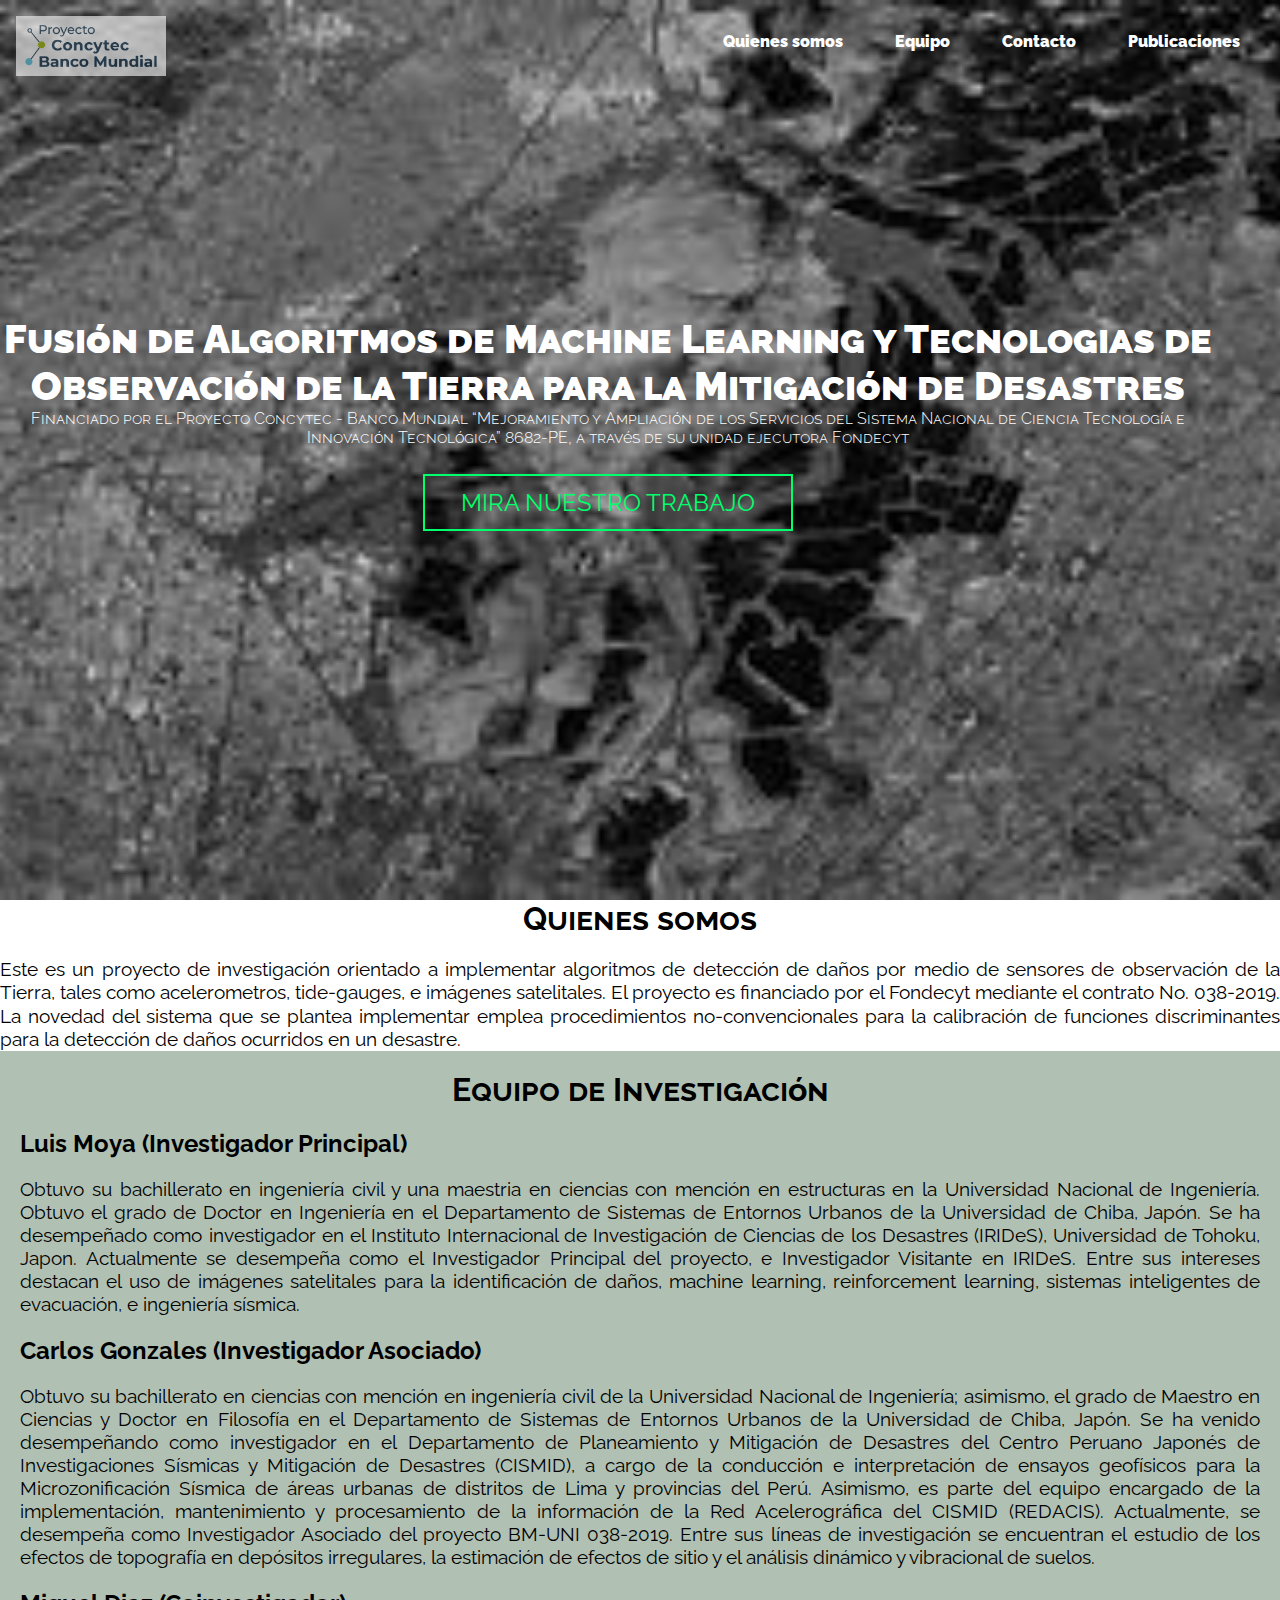
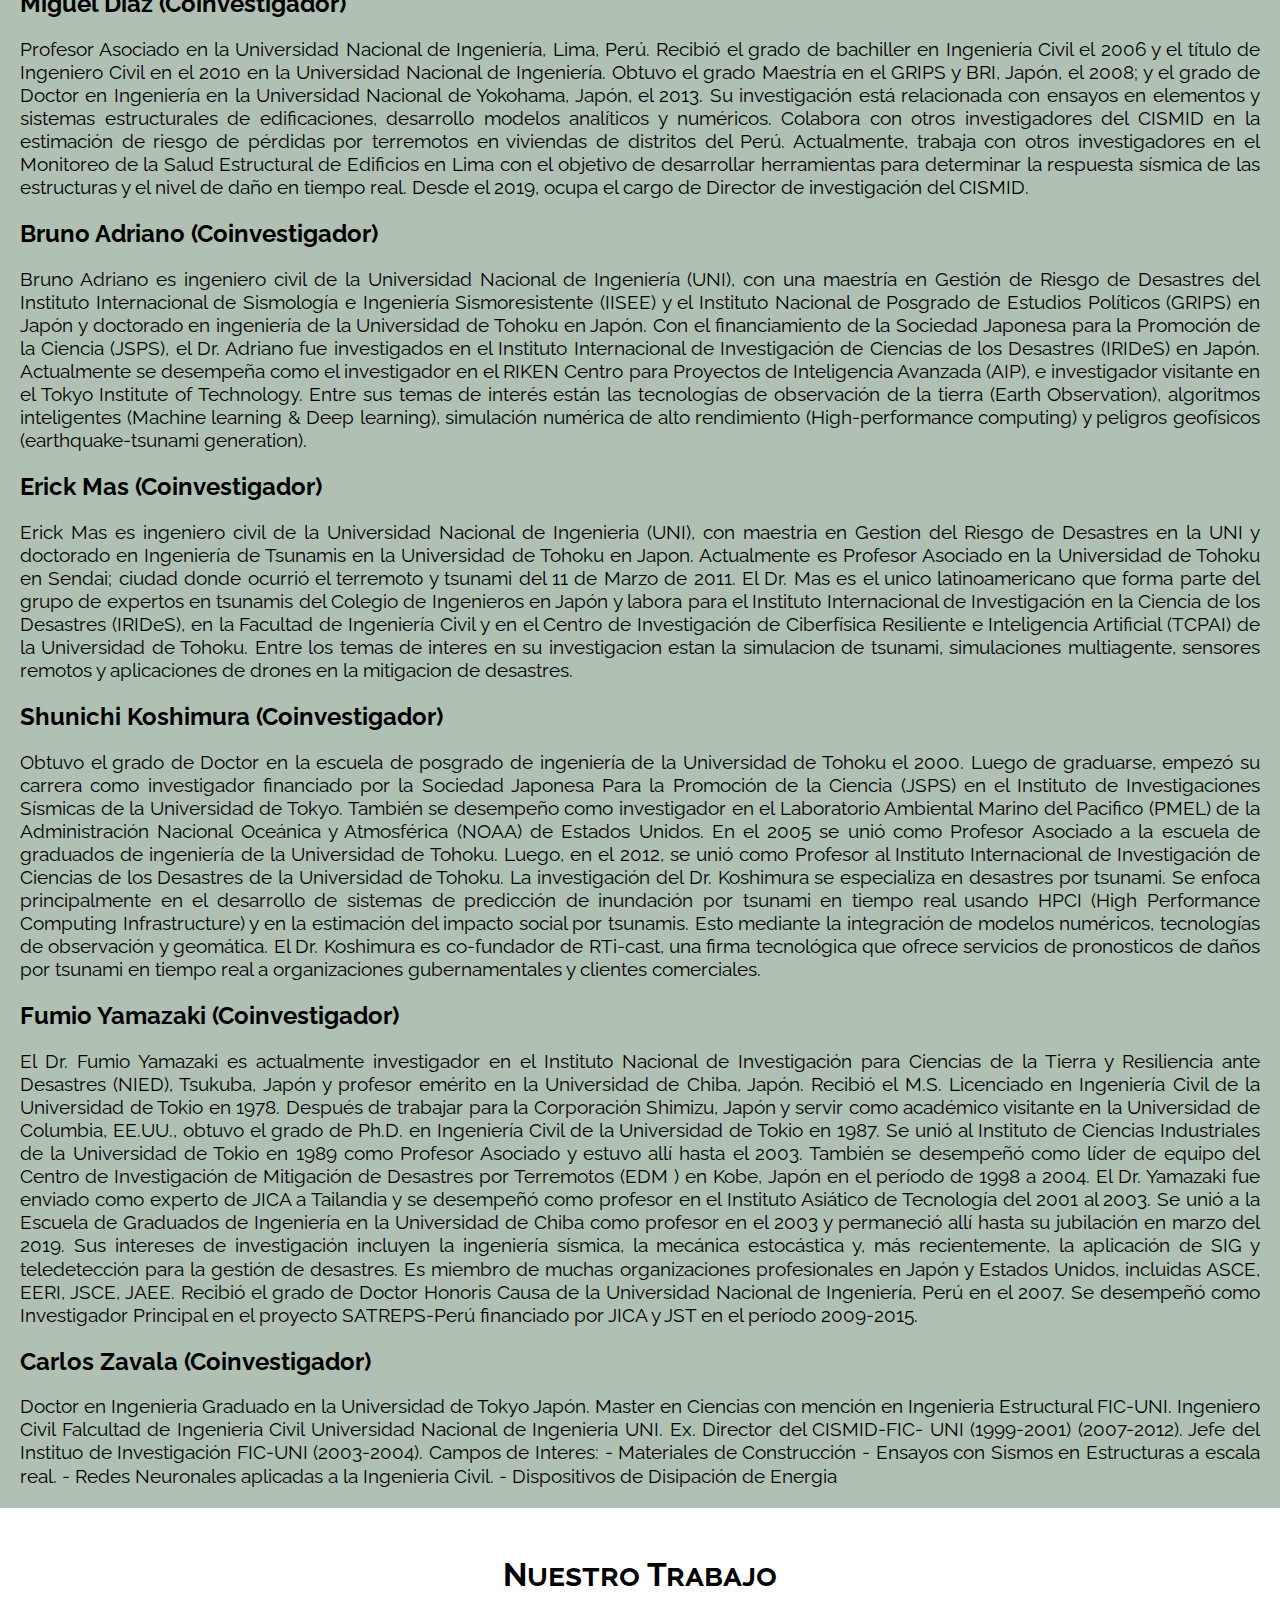
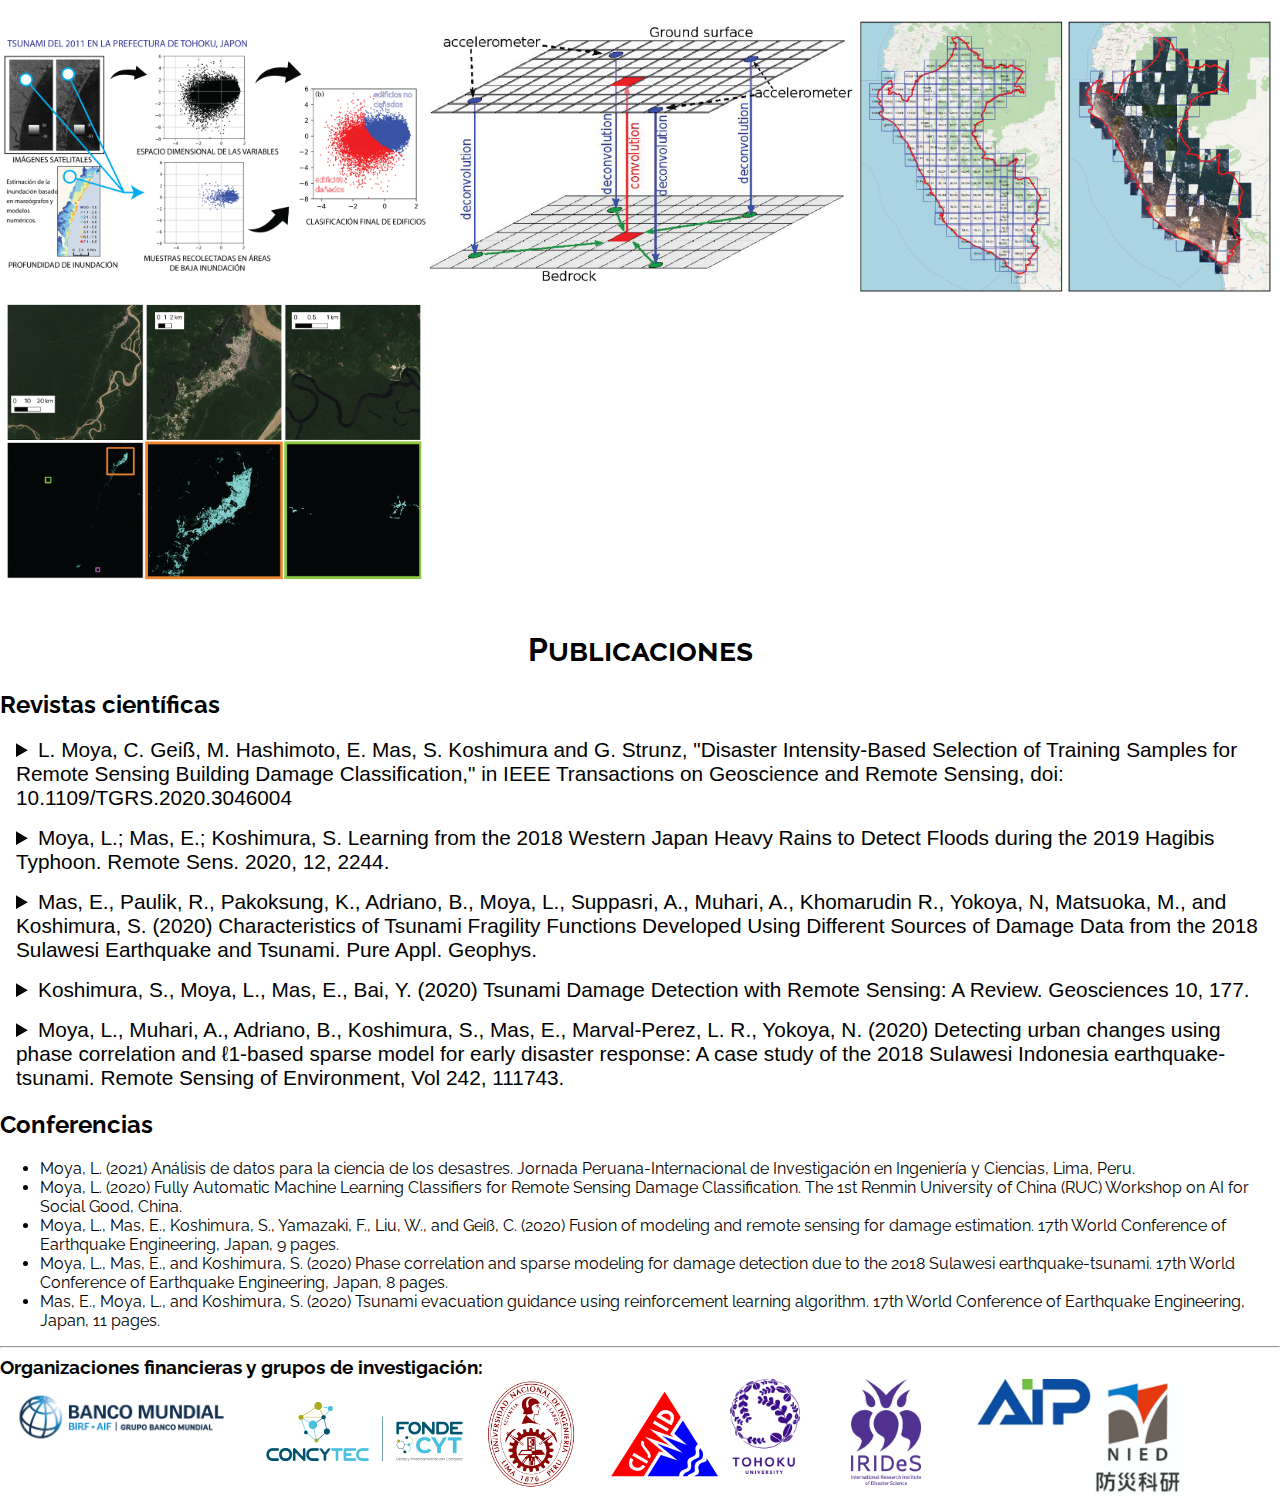
<file: index.html>
<!DOCTYPE html>
<html>
<head>
 <meta charset="UTF-8">
 <meta name="viewport" content="width=device-width, initial-scale=1">
 <title>FBM038-2019</title>
 <link rel="icon" type="image/png" href="img/LogoUNI.png"/>
<link href="css/styles.css" rel="stylesheet" type="text/css">

<style>
h1 {
  text-align: center;
}
</style>


</head>


<body>

<header>
<img src="img/Lettering-PROYECTO.png" alt="Creative inc. Logo" class= "logo" width="150" height="auto">
<!--  <h1> Luis Moya  </h1> -->
<nav>
	<ul>
		<li><a href="#about">Quienes somos</a> </li>
		<li><a href="#team">Equipo</a> </li>
		<li><a href="">Contacto</a> </li>
		<li><a href="#publicaciones">Publicaciones</a></li>
	</ul>
</nav>
</header>

<section class="home-hero">
	<div class="container"; align="center">
<h1 class="title">Fusión de Algoritmos de Machine Learning y Tecnologias de Observación de la Tierra para la Mitigación de Desastres<span>Financiado por el Proyecto
Concytec - Banco Mundial “Mejoramiento y Ampliación de los
Servicios del Sistema Nacional de Ciencia Tecnología e Innovación
Tecnológica” 8682-PE, a través de su unidad ejecutora Fondecyt<span></h1>
<a href="#work" class="button button-accent">Mira nuestro trabajo</a>
	</div>
</section>

<!-- 
<div class="container">
<section class="home-about">
	<div class="home-about-textbox" id="about">
		<h1>Quienes somos </h1>
		<p> Este es un proyecto de investigación orientado a implementar algoritmos de detección de daños por medio de sensores de observación de la Tierra, tales como acelerometros, tide-gauges, e imágenes satelitales. El proyecto es financiado por el Fondecyt mediante el contrato No. 038-2019.</p>
		<p>La novedad del sistema que se plantea implementar emplea procedimientos no-convencionales para la calibración de funciones discriminantes para la detección de daños ocurridos en un desastre.</p>
	</div>
	
</section>
</div>
 -->

<section>
<h1>Quienes somos</h1>
<p>Este es un proyecto de investigación orientado a implementar algoritmos de detección de daños por medio de sensores de observación de la Tierra, tales como acelerometros, tide-gauges, e imágenes satelitales. El proyecto es financiado por el Fondecyt mediante el contrato No. 038-2019. La novedad del sistema que se plantea implementar emplea procedimientos no-convencionales para la calibración de funciones discriminantes para la detección de daños ocurridos en un desastre.</p>
</section>


<div class="team" id="team">
<section>
<h1> Equipo de Investigación </h1>
<h2>Luis Moya (Investigador Principal)</h2>
<p>Obtuvo su bachillerato en ingeniería civil y una maestria en ciencias con mención en estructuras en la Universidad Nacional de Ingeniería. Obtuvo el grado de Doctor en Ingeniería en el Departamento de Sistemas de Entornos Urbanos de la Universidad de Chiba, Japón. Se ha desempeñado como investigador en el Instituto Internacional de Investigación de Ciencias de los Desastres (IRIDeS), Universidad de Tohoku, Japon. Actualmente se desempeña como el Investigador Principal del proyecto, e Investigador Visitante en IRIDeS. Entre sus intereses destacan el uso de imágenes satelitales para la identificación de daños, machine learning, reinforcement learning, sistemas inteligentes de evacuación, e ingeniería sísmica.</p>

<h2>Carlos Gonzales (Investigador Asociado)</h2>
<p>Obtuvo su bachillerato en ciencias con mención en ingeniería civil de la Universidad Nacional de Ingeniería; asimismo, el grado de Maestro en Ciencias y Doctor en Filosofía en el Departamento de Sistemas de Entornos Urbanos de la Universidad de Chiba, Japón. Se ha venido desempeñando como investigador en el Departamento de Planeamiento y Mitigación de Desastres del Centro Peruano Japonés de Investigaciones Sísmicas y Mitigación de Desastres (CISMID), a cargo de la conducción e interpretación de ensayos geofísicos para la Microzonificación Sísmica de áreas urbanas de distritos de Lima y provincias del Perú. Asimismo, es parte del equipo encargado de la implementación, mantenimiento y procesamiento de la información de la Red Acelerográfica del CISMID (REDACIS). Actualmente, se desempeña como Investigador Asociado del proyecto BM-UNI 038-2019. Entre sus líneas de investigación se encuentran el estudio de los efectos de topografía en depósitos irregulares, la estimación de efectos de sitio y el análisis dinámico y vibracional de suelos. </p>

<h2>Miguel Diaz (Coinvestigador)</h2>
<p>Profesor Asociado en la Universidad Nacional de Ingeniería, Lima, Perú. Recibió el grado de bachiller en Ingeniería Civil el 2006 y el título de Ingeniero Civil en el 2010 en la Universidad Nacional de Ingeniería. Obtuvo el grado Maestría en el GRIPS y BRI, Japón, el 2008; y el grado de Doctor en Ingeniería en la Universidad Nacional de Yokohama, Japón, el 2013. Su investigación está relacionada con ensayos en elementos y sistemas estructurales de edificaciones, desarrollo modelos analíticos y numéricos. Colabora con otros investigadores del CISMID en la estimación de riesgo de pérdidas por terremotos en viviendas de distritos del Perú. Actualmente, trabaja con otros investigadores en el Monitoreo de la Salud Estructural de Edificios en Lima con el objetivo de desarrollar herramientas para determinar la respuesta sísmica de las estructuras y el nivel de daño en tiempo real. Desde el 2019, ocupa el cargo de Director de investigación del CISMID.</p>

<h2>Bruno Adriano (Coinvestigador)</h2>
<p>Bruno Adriano es ingeniero civil de la Universidad Nacional de Ingeniería (UNI), con una maestría en Gestión de Riesgo de Desastres del Instituto Internacional de Sismología e Ingeniería Sismoresistente (IISEE) y el Instituto Nacional de Posgrado de Estudios Políticos (GRIPS) en Japón y doctorado en ingeniería de la Universidad de Tohoku en Japón. Con el financiamiento de la Sociedad Japonesa para la Promoción de la Ciencia (JSPS), el Dr. Adriano fue investigados en el Instituto Internacional de Investigación de Ciencias de los Desastres (IRIDeS) en Japón. Actualmente se desempeña como el investigador en el RIKEN Centro para Proyectos de Inteligencia Avanzada (AIP), e investigador visitante en el Tokyo Institute of Technology. Entre sus temas de interés están las tecnologías de observación de la tierra (Earth Observation), algoritmos inteligentes (Machine learning & Deep learning), simulación numérica de alto rendimiento (High-performance computing) y peligros geofísicos (earthquake-tsunami generation).</p>

<h2>Erick Mas (Coinvestigador)</h2>
<p>Erick Mas es ingeniero civil de la Universidad Nacional de Ingenieria (UNI), con maestria en Gestion del Riesgo de Desastres en la UNI y doctorado en Ingeniería de Tsunamis en la Universidad de Tohoku en Japon.
Actualmente es Profesor Asociado en la Universidad de Tohoku en Sendai; ciudad donde ocurrió el terremoto y tsunami del 11 de Marzo de 2011.
El Dr. Mas es el unico latinoamericano que forma parte del grupo de expertos en tsunamis del Colegio de Ingenieros en Japón y labora para el 
Instituto Internacional de Investigación en la Ciencia de los Desastres (IRIDeS), en la Facultad de Ingeniería Civil y en el Centro de Investigación de Ciberfísica Resiliente e Inteligencia Artificial (TCPAI) de la Universidad de Tohoku. Entre los temas de interes en su investigacion estan la simulacion de tsunami, simulaciones multiagente, sensores remotos y aplicaciones de drones en la mitigacion de desastres.</p>

<h2>Shunichi Koshimura (Coinvestigador)</h2>
<p>Obtuvo el grado de Doctor en la escuela de posgrado de ingeniería de la Universidad de Tohoku el 2000. Luego de graduarse, empezó su carrera como investigador financiado por la Sociedad Japonesa Para la Promoción de la Ciencia (JSPS) en el Instituto de Investigaciones Sísmicas de la Universidad de Tokyo. También se desempeño como investigador en el Laboratorio Ambiental Marino del Pacifico (PMEL) de la Administración Nacional Oceánica y Atmosférica (NOAA) de Estados Unidos. En el 2005 se unió como Profesor Asociado a la escuela de graduados de ingeniería de la Universidad de Tohoku. Luego, en el 2012, se unió como Profesor al Instituto Internacional de Investigación de Ciencias de los Desastres de la Universidad de Tohoku. La investigación del Dr. Koshimura se especializa en desastres por tsunami. Se enfoca principalmente en el desarrollo de sistemas de predicción de inundación por tsunami en tiempo real usando HPCI (High Performance Computing Infrastructure) y en la estimación del impacto social por tsunamis. Esto mediante la integración de modelos numéricos, tecnologías de observación y geomática. El Dr. Koshimura es co-fundador de RTi-cast, una firma tecnológica que ofrece servicios de pronosticos de daños por tsunami en tiempo real a organizaciones gubernamentales y clientes comerciales. </p>

<h2>Fumio Yamazaki (Coinvestigador)</h2>
<p>El Dr. Fumio Yamazaki es actualmente investigador en el Instituto Nacional de Investigación para Ciencias de la Tierra y Resiliencia ante Desastres (NIED), Tsukuba, Japón y profesor emérito en la Universidad de Chiba, Japón. 
Recibió el M.S. Licenciado en Ingeniería Civil de la Universidad de Tokio en 1978. 
Después de trabajar para la Corporación Shimizu, Japón y servir como académico visitante en la Universidad de Columbia, EE.UU., obtuvo el grado de Ph.D. en Ingeniería Civil de la Universidad de Tokio en 1987. 
Se unió al Instituto de Ciencias Industriales de la Universidad de Tokio en 1989 como Profesor Asociado y estuvo allí hasta el 2003. 
También se desempeñó como líder de equipo del Centro de Investigación de Mitigación de Desastres por Terremotos (EDM ) en Kobe, Japón en el período de 1998 a 2004. 
El Dr. Yamazaki fue enviado como experto de JICA a Tailandia y se desempeñó como profesor en el Instituto Asiático de Tecnología del 2001 al 2003. 
Se unió a la Escuela de Graduados de Ingeniería en la Universidad de Chiba como profesor en el 2003 y permaneció allí hasta su jubilación en marzo del 2019. 
Sus intereses de investigación incluyen la ingeniería sísmica, la mecánica estocástica y, más recientemente, la aplicación de SIG y teledetección para la gestión de desastres. 
Es miembro de muchas organizaciones profesionales en Japón y Estados Unidos, incluidas ASCE, EERI, JSCE, JAEE. 
Recibió el grado de Doctor Honoris Causa de la Universidad Nacional de Ingeniería, Perú en el 2007. 
Se desempeñó como Investigador Principal en el proyecto SATREPS-Perú financiado por JICA y JST en el período 2009-2015. 
</p>

<h2>Carlos Zavala (Coinvestigador)</h2>
<p>Doctor en Ingenieria Graduado en la Universidad de Tokyo Japón. Master en Ciencias con mención en Ingenieria Estructural FIC-UNI. Ingeniero Civil Falcultad de Ingenieria Civil Universidad Nacional de Ingenieria UNI. Ex. Director del CISMID-FIC- UNI (1999-2001) (2007-2012). Jefe del Instituo de Investigación FIC-UNI (2003-2004). Campos de Interes: - Materiales de Construcción - Ensayos con Sismos en Estructuras a escala real. - Redes Neuronales aplicadas a la Ingenieria Civil. - Dispositivos de Disipación de Energia</p>
</section>
</div>

<section class="portfolio" id="work">
<h1>Nuestro Trabajo</h1>
<!--Portfolio item 5 -->
<figure class="port-item">
	<img src="pages/img/IEEE_scheme.png" alt="portfolio-item">
	<figcaption class="port-desc">
	<p>Nueva metodología para la detección de viviendas dañadas</p>
	<a href="pages/IEEE_Moya_2021.html" target="_blank" class="button button-accent button-small">Detalles</a>
	</figcaption>
</figure>

<!--Portfolio item 1 -->
<figure class="port-item">
	<img src="img/StrongMotionInterpolation2.png" alt="portfolio-item">
	<figcaption class="port-desc">
	<p>Mapa de Intensidades Sísmicas</p>
	<a href="pages/Interpolation.html" class="button button-accent button-small">Detalles</a>
	</figcaption>
</figure>

<!--Portfolio item 2 -->
<figure class="port-item">
	<img src="img/Tiles5.png" alt="portfolio-item">
	<figcaption class="port-desc">
	<p>Imágenes Satelitales</p>
	<a href="pages/SatImages.html" class="button button-accent button-small">Detalles</a>
	</figcaption>
</figure>

<!--Portfolio item 3 -->
<figure class="port-item">
	<img src="img/LCLU2.png" alt="portfolio-item">
	<figcaption class="port-desc">
	<p>Detección de edificaciones</p>
	<a href="pages/LandCover.html" class="button button-accent button-small">Detalles</a>
	</figcaption>
</figure>

<!--Portfolio item 4 -->
<!--
<figure class="port-item">
	<img src="img/FlowchartProject.png" alt="portfolio-item">
	<figcaption class="port-desc">
	<p>Project title</p>
	<a href="" class="button button-accent button-small">Detalles </a>
	</figcaption>
</figure>
-->

</section>

<section id="publicaciones">
<h1>Publicaciones</h1>
<h2>Revistas científicas</h2>

<details>
<summary>L. Moya, C. Geiß, M. Hashimoto, E. Mas, S. Koshimura and G. Strunz, "Disaster Intensity-Based Selection of Training Samples for Remote Sensing Building Damage Classification," in IEEE Transactions on Geoscience and Remote Sensing, doi: 10.1109/TGRS.2020.3046004</summary>
<p>Previous applications of machine learning in remote sensing for the identification of damaged buildings in the aftermath of a large-scale disaster have been successful. However, standard methods do not consider the complexity and costs of compiling a training data set after a large-scale disaster. In this article, we study disaster events in which the intensity can be modeled via numerical simulation and/or instrumentation. For such cases, two fully automatic procedures for the detection of severely damaged buildings are introduced. The fundamental assumption is that samples that are located in areas with low disaster intensity mainly represent nondamaged buildings. Furthermore, areas with moderate to strong disaster intensities likely contain damaged and nondamaged buildings. Under this assumption, a procedure that is based on the automatic selection of training samples for learning and calibrating the standard support vector machine classifier is utilized. The second procedure is based on the use of two regularization parameters to define the support vectors. These frameworks avoid the collection of labeled building samples via field surveys and/or visual inspection of optical images, which requires a significant amount of time. The performance of the proposed method is evaluated via application to three real cases: the 2011 Tohoku-Oki earthquake-tsunami, the 2016 Kumamoto earthquake, and the 2018 Okayama floods. The resulted accuracy ranges between 0.85 and 0.89, and thus, it shows that the result can be used for the rapid allocation of affected buildings.
<a href="https://ieeexplore.ieee.org/document/9321713" target="_blank">URL</a>
</p>
</details>

<details>
<summary>Moya, L.; Mas, E.; Koshimura, S. Learning from the 2018 Western Japan Heavy Rains to Detect Floods during the 2019 Hagibis Typhoon. Remote Sens. 2020, 12, 2244.</summary>
<p>Applications of machine learning on remote sensing data appear to be endless. Its use in damage identification for early response in the aftermath of a large-scale disaster has a specific issue. The collection of training data right after a disaster is costly, time-consuming, and many times impossible. This study analyzes a possible solution to the referred issue: the collection of training data from past disaster events to calibrate a discriminant function. Then the identification of affected areas in a current disaster can be performed in near real-time. The performance of a supervised machine learning classifier to learn from training data collected from the 2018 heavy rainfall at Okayama Prefecture, Japan, and to identify floods due to the typhoon Hagibis on 12 October 2019 at eastern Japan is reported in this paper. The results show a moderate agreement with flood maps provided by local governments and public institutions, and support the assumption that previous disaster information can be used to identify a current disaster in near-real time.
<a href="https://www.mdpi.com/2072-4292/12/14/2244" target="_blank">URL</a>
</p>
</details>

<details>
<summary>Mas, E., Paulik, R., Pakoksung, K., Adriano, B., Moya, L., Suppasri, A., Muhari, A., Khomarudin R., Yokoya, N, Matsuoka, M., and Koshimura, S. (2020) Characteristics of Tsunami Fragility Functions Developed Using Different Sources of Damage Data from the 2018 Sulawesi Earthquake and Tsunami. Pure Appl. Geophys.</summary>
<p>We developed tsunami fragility functions using three sources of damage data from the 2018 Sulawesi tsunami at Palu Bay in Indonesia obtained from (i) field survey data (FS), (ii) a visual interpretation of optical satellite images (VI), and (iii) a machine learning and remote sensing approach utilized on multisensor and multitemporal satellite images (MLRS). Tsunami fragility functions are cumulative distribution functions that express the probability of a structure reaching or exceeding a particular damage state in response to a specific tsunami intensity measure, in this case obtained from the interpolation of multiple surveyed points of tsunami flow depth. We observed that the FS approach led to a more consistent function than that of the VI and MLRS methods. In particular, an initial damage probability observed at zero inundation depth in the latter two methods revealed the effects of misclassifications on tsunami fragility functions derived from VI data; however, it also highlighted the remarkable advantages of MLRS methods. The reasons and insights used to overcome such limitations are discussed together with the pros and cons of each method. The results show that the tsunami damage observed in the 2018 Sulawesi event in Indonesia, expressed in the fragility function developed herein, is similar in shape to the function developed after the 1993 Hokkaido Nansei-oki tsunami, albeit with a slightly lower damage probability between zero-to-five-meter inundation depths. On the other hand, in comparison with the fragility function developed after the 2004 Indian Ocean tsunami in Banda Aceh, the characteristics of Palu structures exhibit higher fragility in response to tsunamis. The two-meter inundation depth exhibited nearly 20% probability of damage in the case of Banda Aceh, while the probability of damage was close to 70% at the same depth in Palu.
<a href="https://link.springer.com/article/10.1007/s00024-020-02501-4" target="_blank">URL</a>
</p> 
</details>

<details>
<summary>Koshimura, S., Moya, L., Mas, E., Bai, Y. (2020) Tsunami Damage Detection with Remote Sensing: A Review. Geosciences 10, 177.</summary>
<p>Tsunamis are rare events compared with the other natural disasters, but once it happens, it can be extremely devastating to the coastal communities. Extensive inland penetration of tsunamis may cause the difficulties of understanding its impact in the aftermath of its generation. Therefore the social needs to technologies of detecting the wide impact of great tsunamis have been increased. Recent advances of remote sensing and technologies of image analysis meet the above needs and lead to more rapid and efficient understanding of tsunami affected areas. This paper provides a review of how remote sensing methods have developed to contribute to post-tsunami disaster response. The evaluations in the performances of the remote sensing methods are discussed according to the needs of tsunami disaster response with future perspective.
<a href="https://www.mdpi.com/2076-3263/10/5/177" target="_blank">URL</a>
</p>
</details>

<details>
<summary>Moya, L., Muhari, A., Adriano, B., Koshimura, S., Mas, E., Marval-Perez, L. R., Yokoya, N. (2020) Detecting urban changes using phase correlation and ℓ1-based sparse model for early disaster response: A case study of the 2018 Sulawesi Indonesia earthquake-tsunami. Remote Sensing of Environment, Vol 242, 111743.</summary>
<p>Change detection between images is a procedure used in many applications of remote sensing data. Among these applications, the identification of damaged infrastructures in urban areas due to a large-scale disaster is a task that is crucial for distributing relief, quantifying losses, and rescue purposes. A crucial consideration for change detection is that the images must be co-registered precisely to avoid errors resulting from misalignments. An essential consideration is that some large-magnitude earthquakes produce very complex distortions of the ground surface; therefore, a pair of images recorded before and after a particular earthquake cannot be co-registered accurately. In this study, we intend to identify changes between images that are not co-registered. The proposed procedure is based on the use of phase correlation, which shows different patterns in changed and non-changed areas. A careful study of the properties of phase correlation suggests that it is robust against misalignments between images. However, previous studies showed that, in areas with no-changes, the signal power in the phase correlation is not concentrated in a single component, but rather in several components. Thus, we study the performance of the ℓ1-regularized logistic regression classifier to identify the relevant components of phase correlation and learn to detect non-changed and changes areas. An empirical evaluation consisting of identifying the changes between pre-event and post-event images corresponding to the 2018 Sulawesi Indonesia earthquake-tsunami was performed for this purpose. Pairs of visible and near-infrared (VNIR) spectral bands of medium-resolution were used to compute the phase correlation to set feature space. The phase correlation-based feature space consisted of 484 features. We evaluate the proposed procedure using a damage inventory performed from visual inspection of optical images of 0.5-m resolution. A third-party provided the referred inventory. Because of the limitation of medium-resolution imagery, the different damage levels in the damage inventory were merged into a binary class: “changed” and “non-changed”. The results demonstrate that the proposed procedure efficiently reproduced 85 ± 6% of the damage inventory. Furthermore, our results identified tsunami-affected areas that were not previously identified by visual inspection.
<a href="https://www.sciencedirect.com/science/article/pii/S0034425720301139" target="_blank">URL</a>
</p>
</details>

	
<h2>Conferencias</h2>
	<ul>
		<li>Moya, L. (2021) Análisis de datos para la ciencia de los desastres. Jornada Peruana-Internacional de Investigación en Ingeniería y Ciencias, Lima, Peru.</li>	
		<li>Moya, L. (2020) Fully Automatic Machine Learning Classifiers for Remote Sensing Damage Classification. The 1st Renmin University of China (RUC) Workshop on AI for Social Good, China.</li>
		<li>Moya, L., Mas, E., Koshimura, S., Yamazaki, F., Liu, W., and Geiß, C. (2020) Fusion of modeling and remote sensing for damage estimation. 17th World Conference of Earthquake Engineering, Japan, 9 pages.</li>
		<li>Moya, L., Mas, E., and Koshimura, S. (2020) Phase correlation and sparse modeling for damage detection due to the 2018 Sulawesi earthquake-tsunami. 17th World Conference of Earthquake Engineering, Japan, 8 pages.</li>
		<li>Mas, E., Moya, L., and Koshimura, S. (2020) Tsunami evacuation guidance using reinforcement learning algorithm. 17th World Conference of Earthquake Engineering, Japan, 11 pages.</li>
	</ul>
</section>

<footer>
<hr>
<p><strong>Organizaciones financieras y grupos de investigación:</strong></p>

<div class="container">

<div class="col-3">
<img src="img/5. Logo-BancoMundial.png" alt="LogoWorldBank" width="300">
</div>

<div class="col-3">
<img src="img/4. Logo Concytec - Fondecyt .png" alt="LogoFondecyt" width="300"> 
</div>

<div class="col-1">
<img src="img/LogoUNI.png" alt="LogoUNI" width="90">
</div>

<div class="col-1">
<img src="img/logo_cismid.png" alt="LogoCismid" width="110">
</div>

<div class="col-1">
<img src="img/Logo_Tohoku.png" alt="LogoTohoku" width="70">
</div>

<div class="col-1">
<img src="img/logo_IRIDeS.png" alt="LogoIRIDeS" width="70">
</div>

<div class="col-1">
<img src="img/logo_AIP.png" alt="LogoAIP" width="125">
</div>

<div class="col-1">
<img src="img/LogoNied.png" alt="LogoNIED" width="90">
</div>


</div>

<!-- 
<div class="container">
<div class="col-3">
<p>Links de interes:</p>
</div>

<div class="col-1">
<ul class="unstyled-list">
	<li>item 1 </li>
	<li>item 1 </li>
	<li>item 1 </li>
	<li>item 1 </li>
</ul>
</div>

<div class="col-1">
<ul class="unstyled-list">
	<li>item 1 </li>
	<li>item 1 </li>
	<li>item 1 </li>
	<li>item 1 </li>
</ul>
</div>

<div class="col-1">
<ul class="unstyled-list">
	<li>item 1 </li>
	<li>item 1 </li>
	<li>item 1 </li>
	<li>item 1 </li>
</ul>
</div>
</div>
 -->
</footer>

</body>

</html>
</file>
<file: css/styles.css>
@import
url('https://fonts.googleapis.com/css?family=Raleway:300,400,700,900');

*{
	box-sizing: border-box;
	transition: all ease-in-out 250ms;
}

body {
	margin: 0;
	font-family: 'Raleway', sans-serif;
	text-align: left;
}

img{
	max-width: 100%;
	height: auto;
}

details{
/* 	background-color: #B0C0B3; */
	font-style: italic; 
	margin: 1em;
}
summary{
	font-family: Arial;
	font-size: 130%;
	font-style: normal;
}

h1{
	font-variant: small-caps;
}


.container {
	width: 95%;
	max-width: 100em;
	height: auto;
}

.clearfix::after,
section::after,
footer::after{
	content:'';
	display: block;
	clear: both;
}

.logo {
	background: #FFFFFF;
	opacity: 0.6;
}

/* Column system
====================*/
[class^=col-] {
	float: left;
}

.col-3 {
	width: 20%;
	vertical-align: center;
}

.col-1 {
	width: 10%;
	vertical-align: center;
}

/* Typography
====================*/
h1{
	font-weught: 300;
	font-size: 1.7rem;
	margin-top: 0;
}

p {
	margin-top: 0;
	line-height: 1.25;
	text-align: justify;
}

p:last-of-type {
	margin-bottom: 0;
}

.title {
	font-size: 2.5rem;
	/*padding-bottom: 1.5em;*/
	font-weight: 900;
	/*padding-top: 1em;*/
	text-align: center;
}

.title span {
	font-weight: 300;
	display: block;
	font-size: .4em;
	/* color: #FFF; */
}

.unstyled-list {
	margin: 0;
	padding: 0;
	list-style-type: none;
}

@media (min-width:60rem){
	p {
		font-size: 1.2rem;
		line-height: 1.2;
	}
	
	.title{
		font-size: 3,7rem;
	}

}

/* Buttons */
.button {
	display: inline-block;
	font-size: 1.5rem;
	text-decoration: none;
	text-transform: uppercase;
	border-width: 2px;
	border-style: solid;
	padding: .5em 1.5em;
}

@media (min-width: 60rem){
	.button{
		font-size: 1.5rem;
	}
}

.button-small {
	font-size: .7rem;
	font-weight: 700;
}

.button-accent {
	color: #00ff6c;
	border-color: #00ff6c;
}

.button-accent:hover,
.button-accent:focus{
	background: #00ff6c;
	color: #232323;
}




/* Header
====================*/

header {
	position: absolute; 
	left: 0;
	right: 0;
	margin: 1em;

}


nav ul {
	margin: 0;
	padding: 0;
	list-style: none;
}


nav li {
	display: inline-block;
	margin: 1em;
}

nav a {
	font-weight: 900;
	text-decoration: none;
	text-transform: .8rem;
	padding: .5em;
	color: #FFF;
}

nav a:hover,
nav a:focus {
	color: #DDD;
}

@media (min-width:60rem){
	.logo{
		float:left;
	}
	
	nav{
		float:right;
	}

}


/* Home hero
====================*/
.home-hero {
	background-image: url(../img/SAR.jpeg);
	background-size: cover;
	background-position: center;
	/* padding: 10em 0; */
	color: #FFF;
}

@media (min-width: 60rem){
	.home-hero{
		height: 100vh;
		padding-top: 35vh;
	}
}


/* Hero home
====================*/

.home-about-textbox{
	background-color: #232323;
	padding: 3em;
	width: 100vw;
	/*margin-left: -2.5%; */
	outline: 2px solid #00ff6c;
	outline-offset: -2.5em;
	color: #FFF;
	position: relative;
	
}

.home-about-textbox h1{
	color: #00ff6c;
	position: absolute;
	left: 50%;
	transform: translateX(-50%);
	top: 0.75em;
	background: #232323;
	padding: 0 .25em;
}

@media (min-width: 25rem){
	h1{
		font-size: 2rem;
	}
	
	.home-about-textbox h1{
		top: .6em;
		padding: 0 .25em;
	}
}

@media (min-width: 60rem){
	h1{
		font-size: 2.0rem;
	}
	
	.home-about {
		background-image: url(../img/homeAbout.jpg);
		background-size: cover;
		background-position: center;
		background-repeat: no-repeat;
		padding-bottom: 10em;
	}
	
	.home-about-textbox {
		width: 50%;
		padding: 5em;
		outline-offset: -3.5em;
		margin-left: -2.5%;
		top: -5em;
		text-align: left;
		box-shadow: 0 0 4em 0 rgba(0,0,0,.5);
	}
	
	
	.home-about-textbox h1{
		top: .85em;
		left: 4.5rem;
		transform: translateX(0);
	}
}


/* Portfolio */
.portfolio {
	margin: 3em 0;
}

.port-item {
	margin: 0;
	position: relative;
}

.port-item img {
	display: block;
}

.port-desc {
	position: absolute;
	z-index: 100;
	bottom: 0em;
	left: 0em;
	right: 0em;
	color: white;
	background: rgb(0,0,0,.6);
	padding-bottom: 1em;
}

.port-desc p {
	margin: 1em;
}

@media (min-width: 37rem) {
	.port-item {
		width: 50%;
		float: left;
	}
}

@media (min-width: 60rem) {
	.port-item {
		width: 33.3333334%;
		overflow: hidden;
	}
	
	.port-desc {
		transform: translateY(150%);
	}
	
	.port-item:hover .port-desc {
		transform: translateY(0%);
	}
}


/* Footer */
/*---------------------------*/
footer {
	background: #FFFFFF;
	color: #000000;
	text-align: left;
}

/* Team */
/*---------------------------*/

.team {
	background: #B0C0B3;
	text-align: left;
	padding-left: 20px;
	padding-right: 20px;
	padding-top: 20px;
	padding-bottom: 20px;
}


/* Highlights Paper */
/*---------------------------*/
.highlight {
	background: #B0C0B3;
	text-align: left;
	padding-left: 20px;
	padding-top: 20px;
	padding-bottom: 20px;
}

.paperTitle {
	background: #deeaee;
	padding-left: 20px;
	padding-right: 20px;
	padding-top: 20px;
	padding-bottom: 10px;
}
</file>
